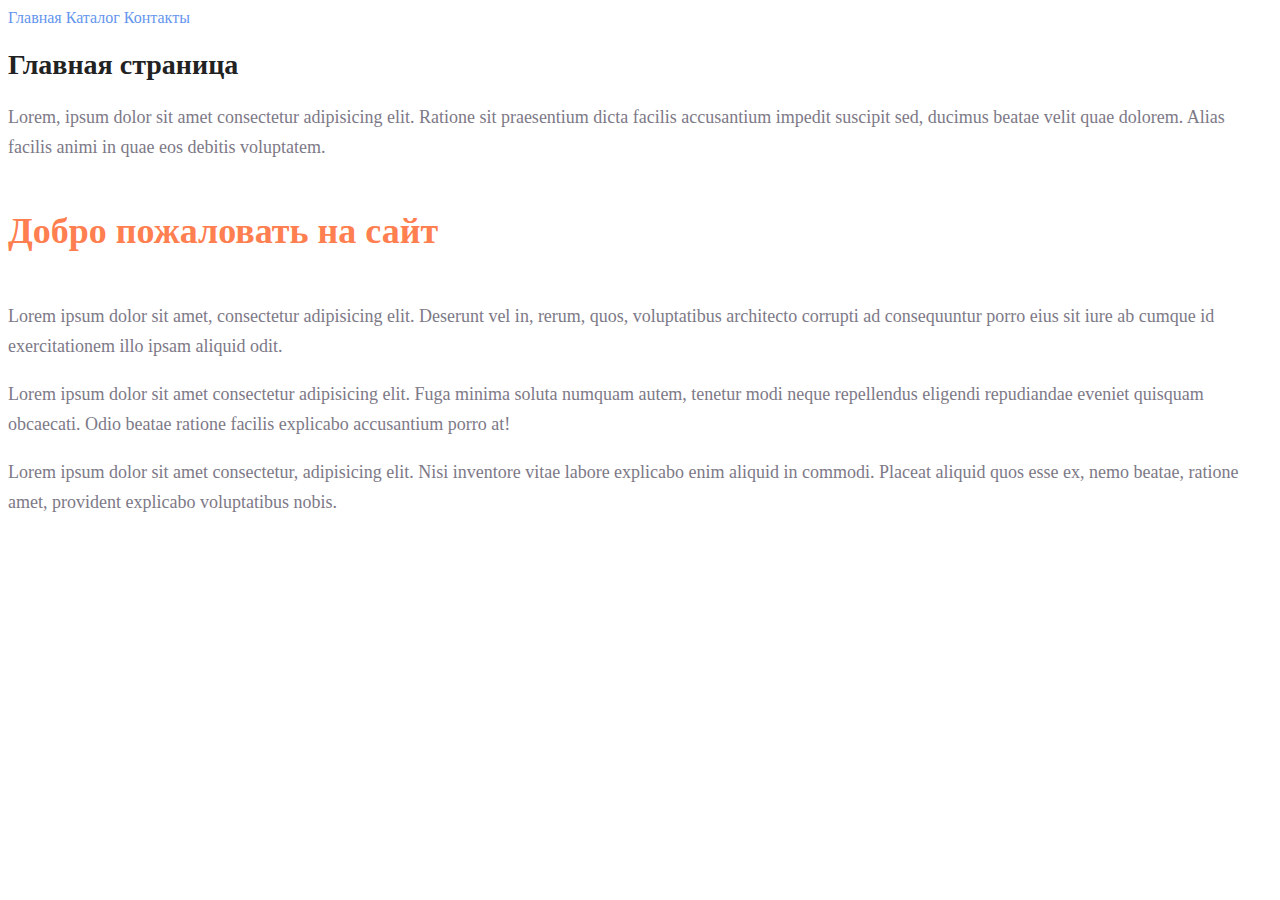
<file: Main/index.html>
<!DOCTYPE html>
<html lang="en">
<head>
    <meta charset="UTF-8">
    <meta name="viewport" content="width=device-width, initial-scale=1.0">
    <title>Document</title>
    <link rel="stylesheet" href="./style.css">
</head>
<body>
    <a href="./index.html" class="menu">Главная</a>
    <a href="./Catalog/catalog.html" class="menu">Каталог</a>
    <a href="" class="menu">Контакты</a>
    <h1 class="h1">Главная страница</h1>
    <p class="paragraph">Lorem, ipsum dolor sit amet consectetur adipisicing elit. Ratione sit praesentium
        dicta facilis accusantium impedit suscipit sed, ducimus beatae velit quae dolorem. 
        Alias facilis animi in quae eos debitis voluptatem.</p>
    <h2 class="h2">Добро пожаловать на сайт</h2>
    <p class="paragraph">Lorem ipsum dolor sit amet, consectetur adipisicing elit. Deserunt vel in, rerum, 
        quos, voluptatibus architecto corrupti ad consequuntur porro eius sit iure ab 
        cumque id exercitationem illo ipsam aliquid odit.</p>
    <p class="paragraph">Lorem ipsum dolor sit amet consectetur adipisicing elit. Fuga minima soluta numquam 
        autem, tenetur modi neque repellendus eligendi repudiandae eveniet quisquam obcaecati. 
        Odio beatae ratione facilis explicabo accusantium porro at!</p>
    <p class="paragraph">Lorem ipsum dolor sit amet consectetur, adipisicing elit. Nisi inventore vitae labore 
        explicabo enim aliquid in commodi. Placeat aliquid quos esse ex, nemo beatae, 
        ratione amet, provident explicabo voluptatibus nobis.</p>
</body>
</html>
</file>
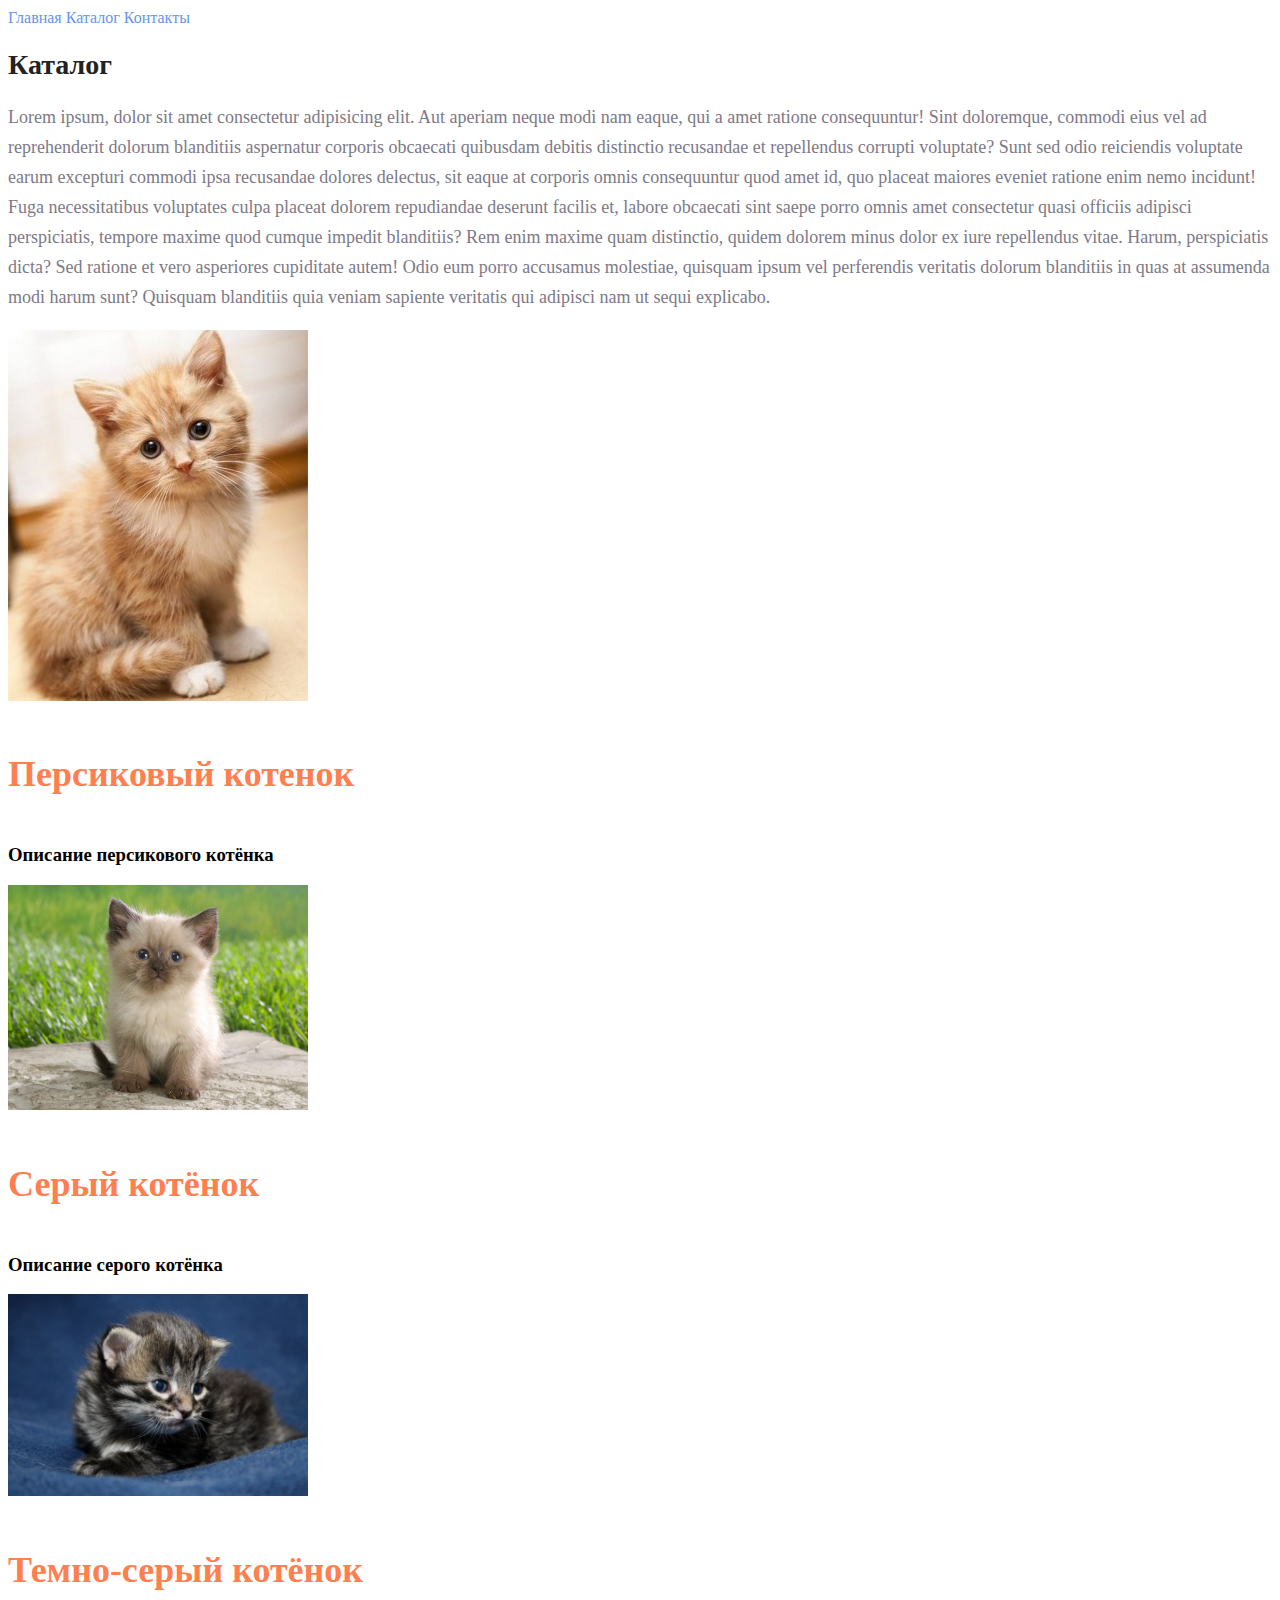
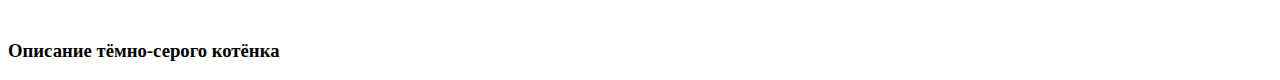
<file: Main/Catalog/catalog.html>
<!DOCTYPE html>
<html lang="en">
<head>
    <meta charset="UTF-8">
    <meta name="viewport" content="width=device-width, initial-scale=1.0">
    <title>Document</title>
    <link rel="stylesheet" href="../style.css">
</head>
<body>
    <a href="../index.html" class="menu">Главная</a>
    <a href="./catalog.html" class="menu">Каталог</a>
    <a href="" class="menu">Контакты</a>
    <h1 class="h1">Каталог</h1>
    <p class="paragraph">Lorem ipsum, dolor sit amet consectetur adipisicing elit. Aut aperiam neque modi nam eaque, 
        qui a amet ratione consequuntur! Sint doloremque, commodi eius vel ad reprehenderit dolorum 
        blanditiis aspernatur corporis obcaecati quibusdam debitis distinctio recusandae et repellendus 
        corrupti voluptate? Sunt sed odio reiciendis voluptate earum excepturi commodi ipsa recusandae 
        dolores delectus, sit eaque at corporis omnis consequuntur quod amet id, quo placeat maiores 
        eveniet ratione enim nemo incidunt! Fuga necessitatibus voluptates culpa placeat dolorem 
        repudiandae deserunt facilis et, labore obcaecati sint saepe porro omnis amet consectetur 
        quasi officiis adipisci perspiciatis, tempore maxime quod cumque impedit blanditiis? Rem enim 
        maxime quam distinctio, quidem dolorem minus dolor ex iure repellendus vitae. Harum, perspiciatis 
        dicta? Sed ratione et vero asperiores cupiditate autem! Odio eum porro accusamus molestiae, 
        quisquam ipsum vel perferendis veritatis dolorum blanditiis in quas at assumenda modi harum sunt? 
        Quisquam blanditiis quia veniam sapiente veritatis qui adipisci nam ut sequi explicabo.</p>
<img src="../Img/cat1.jpg" alt="Персиковый котёнок" width="300">
<h2 class="h2">Персиковый котенок</h2>
<h3>Описание персикового котёнка</h3>
<img src="../Img/cat2.jpg" alt="Серый котёнок" width="300">
<h2 class="h2">Серый котёнок</h2>
<h3>Описание серого котёнка</h3>
<img src="../Img/cat3.jpg" alt="Темно-серый котёнок" width="300">
<h2 class="h2">Темно-серый котёнок</h2>
<h3>Описание тёмно-серого котёнка</h3>
</body>
</html>
</file>
<file: Main/style.css>
a {
    text-decoration: none;
 }
.menu {
    color: cornflowerblue;
    font-size: 16px;
    line-height:  20px;  
}
.h1 {
    color: #222222;
    font-size: 28px;
    line-height: 36px;
    font-weight: bold;
}
.paragraph {
    font-style: normal;
    font-weight: 300;
    font-size: 18px;
    line-height: 30px;
    color: #7D7987
}
.h2 {
    color: coral;
    font-style: normal;
    font-weight: 700;
    font-size: 36px;
    line-height: 80px;
}
</file>
